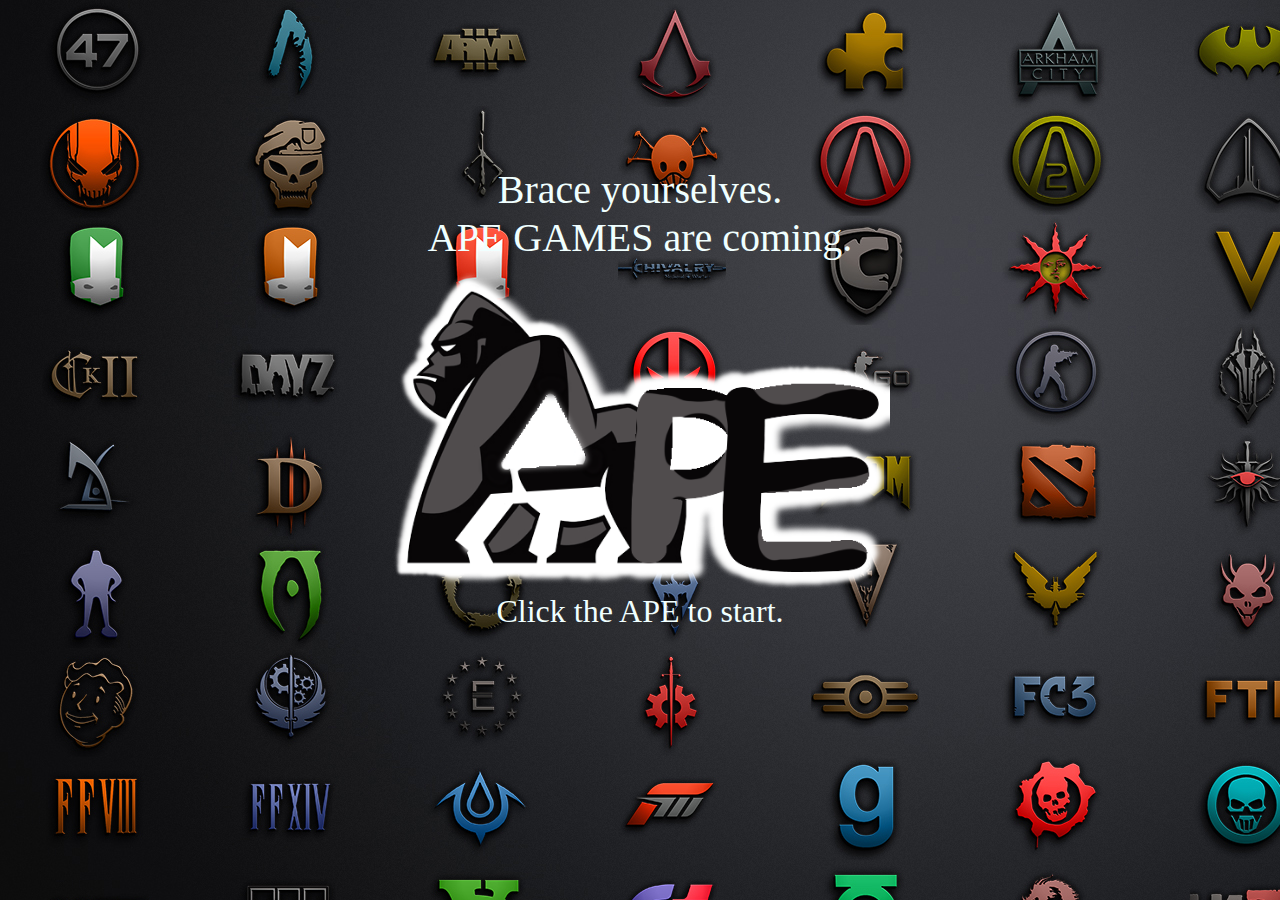
<file: Index.html>
<!DOCTYPE html>
<html>
<title>APE Gaming</title>

<head>
    <meta charset="utf-8">
    <meta name="viewport" content="width=device-width, initial-scale=1, shrink-to-fit=no">
    <script src="https://ajax.googleapis.com/ajax/libs/jquery/3.1.1/jquery.min.js"></script>
    <link rel="stylesheet" href="https://maxcdn.bootstrapcdn.com/bootstrap/4.5.2/css/bootstrap.min.css">
    <link rel="stylesheet" type="text/css" href="CSS/APEStyle.css">
</head>

<body>
    
   <div class="center" style = "margin-top: 13%; font-family: cursive;">
    <center>
        <h1 style="color:azure">Brace yourselves. <br> APE GAMES are coming.</h1>
    
        <a href="Includes/Homescreen.html">
            <img class="center"  src="Images/logo.png" alt="Click here to start">
        </a>
        <h2 style="color:azure">Click the APE to start.</h2>

    </center>
   </div>
    
    <script type="text/javascript" src="JS/GJS.js"></script>
</body>
</html>
</file>
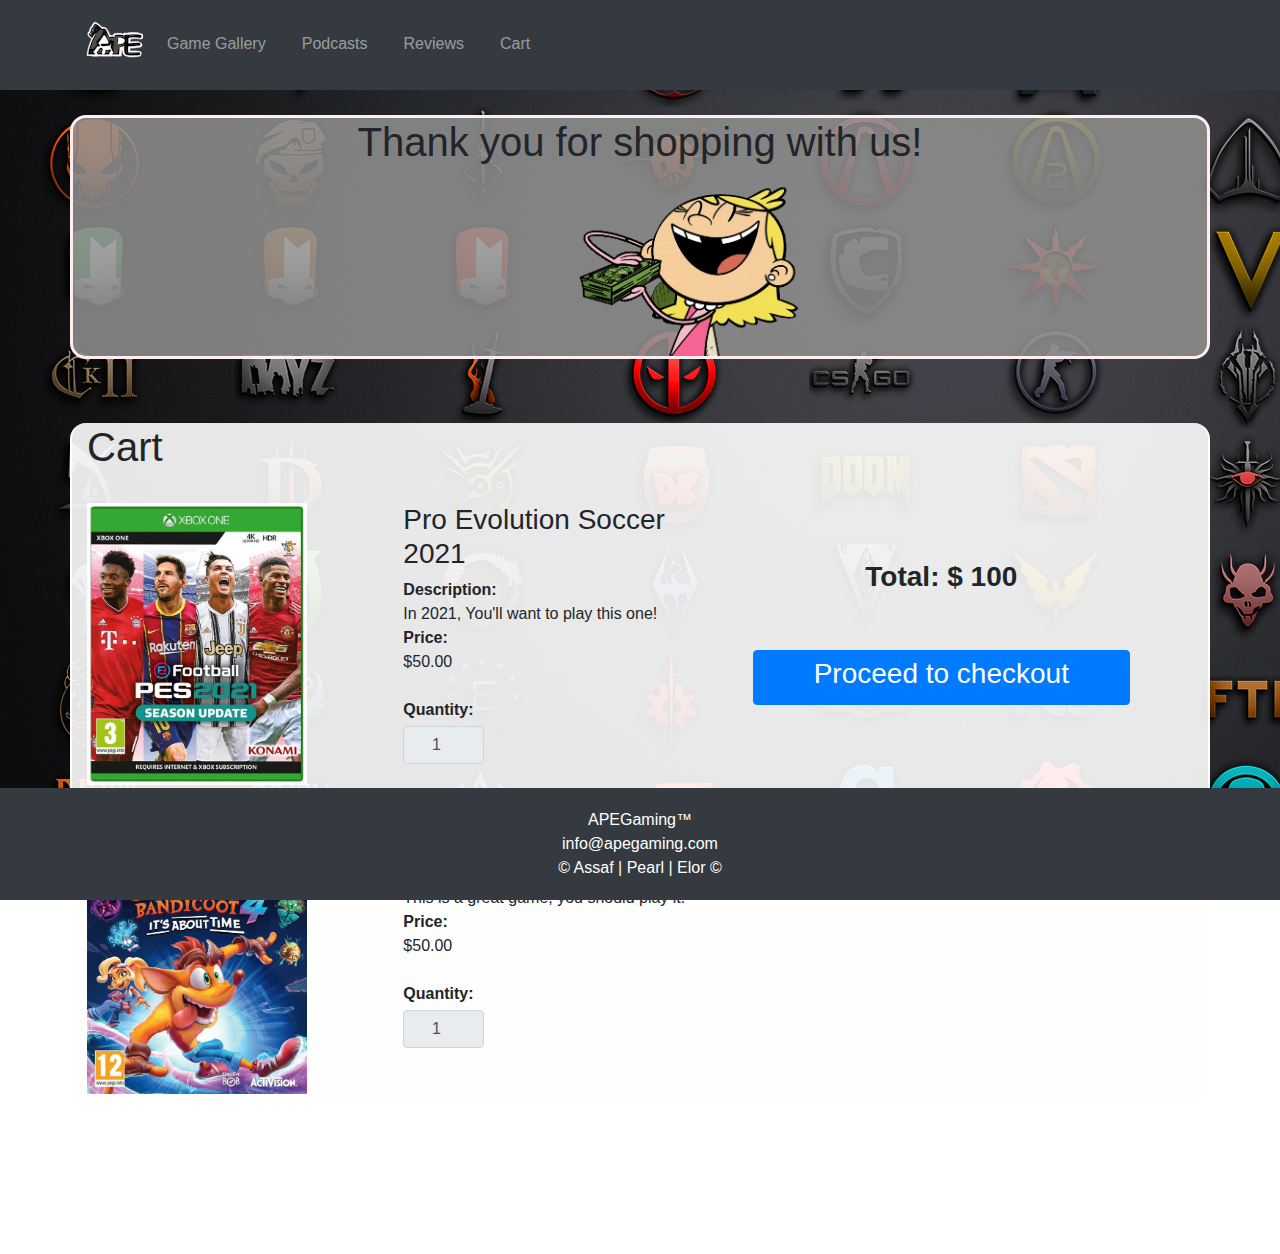
<file: Includes/Cart.html>
<!DOCTYPE html>
<html>
<title>APE Gaming - Cart</title>

<head>
    <meta charset="utf-8">
    <meta name="viewport" content="width=device-width, initial-scale=1, shrink-to-fit=no">
    <script src="https://ajax.googleapis.com/ajax/libs/jquery/3.1.1/jquery.min.js"></script>

    <link rel="stylesheet" href="https://maxcdn.bootstrapcdn.com/bootstrap/4.5.2/css/bootstrap.min.css">


    <link rel="stylesheet" type="text/css" href="../CSS/APEStyle.css">
    <div id="headerph" onload="cartBold()"></div>
    
</head>

<body>
        <div>
            <!--Cart Intro-->
            <div class="container container2_2">
                <center>
                    <h1>Thank you for shopping with us!</h1>
                    <img src ="../Images/makeitrain.gif" style="width: 30%;">
                </center>            
            </div>
            <div class="container container2 container4">
                <h1>Cart</h1><br>
                <div class = "row">
                    <!--games in cart-->
                    <div class ="col-lg-7 row">
                        <div class="col-lg-6">
                            <img alt ="Game" class="img2" src="../Images/PRO21.jpg">
                        </div>
                        <div class ="col-lg-6" style="display: block;">
                            <h3>Pro Evolution Soccer 2021</h3>
                            <p>
                                <b>Description:</b> <br>In 2021, You'll want to play this one!<br>
                                <b>Price:</b> <br>$50.00<br><br>
                                <b>Quantity:</b>
                                <input  oninput="total()" style="margin-top: 4px;" id="q1" class="input-group-text" type="number" value=1 min=0 max=10>                          
                            </p>
                        </div>
                        <hr class ="solid" style = "border-top: 3px solid #bbb; width:90%; ">
                        <div class="col-lg-6">
                            <img alt ="Game" class="img2" src="../Images/Crash Bandicoot 4.jpeg" style="margin-bottom: 10px;">
                        </div>
                        <div class ="col-lg-6" style="display: block;">
                            <h3>Crash Bandicoot 4</h3>
                            <p>
                                <b>Description:</b> <br> This is a great game, you should play it!<br>
                                <b>Price:</b> <br>$50.00<br><br>
                                <b>Quantity:</b>
                                <input oninput="total()" style="margin-top: 4px;" id="q2" class="input-group-text" type="number" value=1 min=0 max=10>
                            </p>
                        </div>
                    </div>
                    <!--Cart Total-->
                    <div class="col-md-5" style="float:right; border-radius: 16px; padding-top: 5%; margin-bottom: 10px;">
                        <center>
                            <h3><b>Total: $
                                <span id = "demo">100</b></h3></span> <br><br>
                            <button onclick="nom()" style="width:85%;" class="btn btn-primary"><h3>Proceed to checkout</h3></button>
                        </center>
                    </div>
                    <div class ="col-lg-7 row">
                        
                    </div>
                </div>
                
            </div>

        </div>
        <script>
            
        </script>
    <script type="text/javascript" src="../JS/GJS.js"></script>

</body>

<div id="footerph"></div>

</html>
</file>
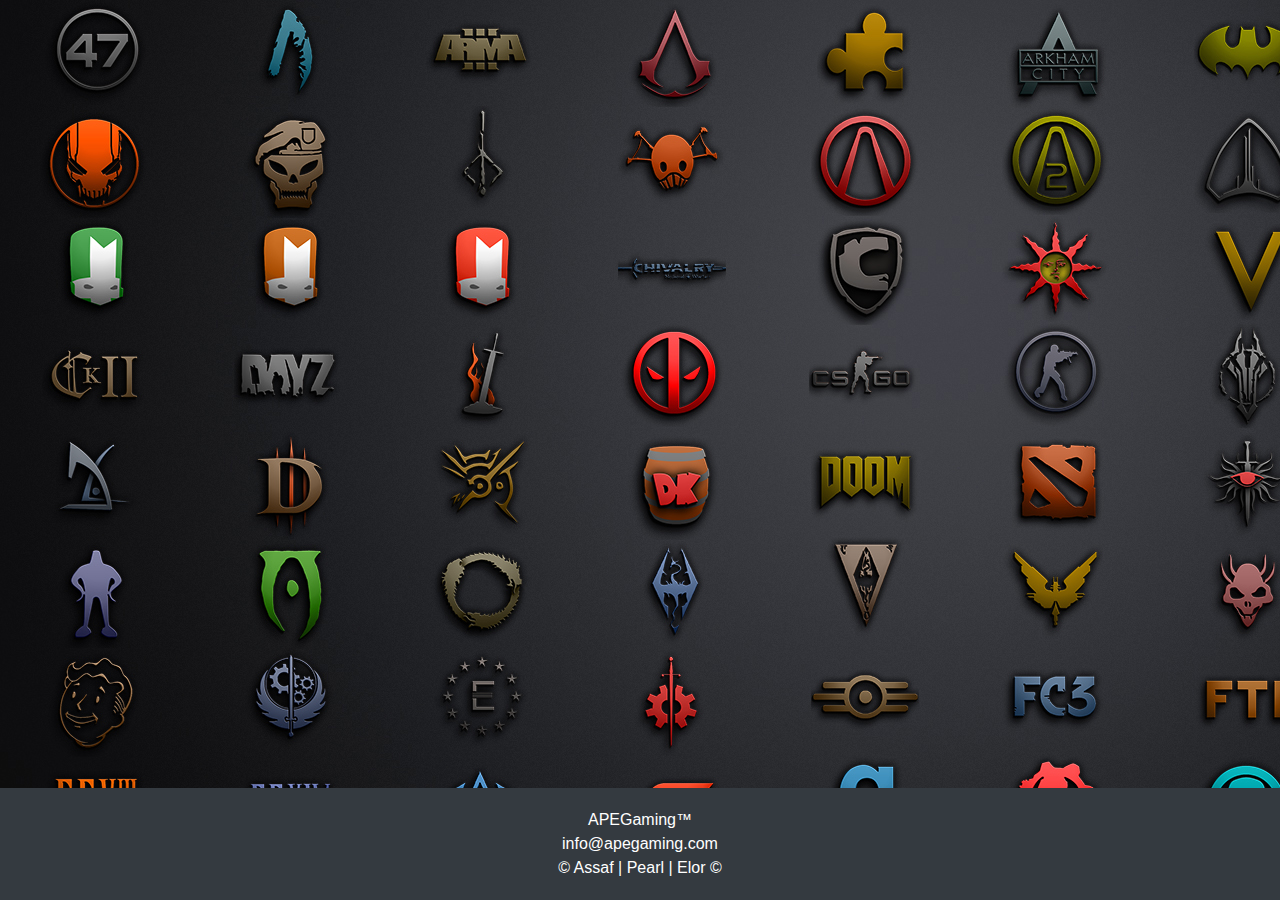
<file: Includes/footer.html>
<!DOCTYPE html>
<html>
<title>APE Gaming</title>

<head>
    <meta charset="utf-8">
    <meta name="viewport" content="width=device-width, initial-scale=1, shrink-to-fit=no">
    <script src="https://ajax.googleapis.com/ajax/libs/jquery/3.1.1/jquery.min.js"></script>

    <link rel="stylesheet" href="https://maxcdn.bootstrapcdn.com/bootstrap/4.5.2/css/bootstrap.min.css">


    <link rel="stylesheet" type="text/css" href="../CSS/APEStyle.css">
</head>

<body>

    <!--Footer-->
    <footer class="bg-dark text-center text-lg-start"> APEGaming™<br>info@apegaming.com<br> © Assaf | Pearl | Elor ©</footer>
</body>

</html>
</file>
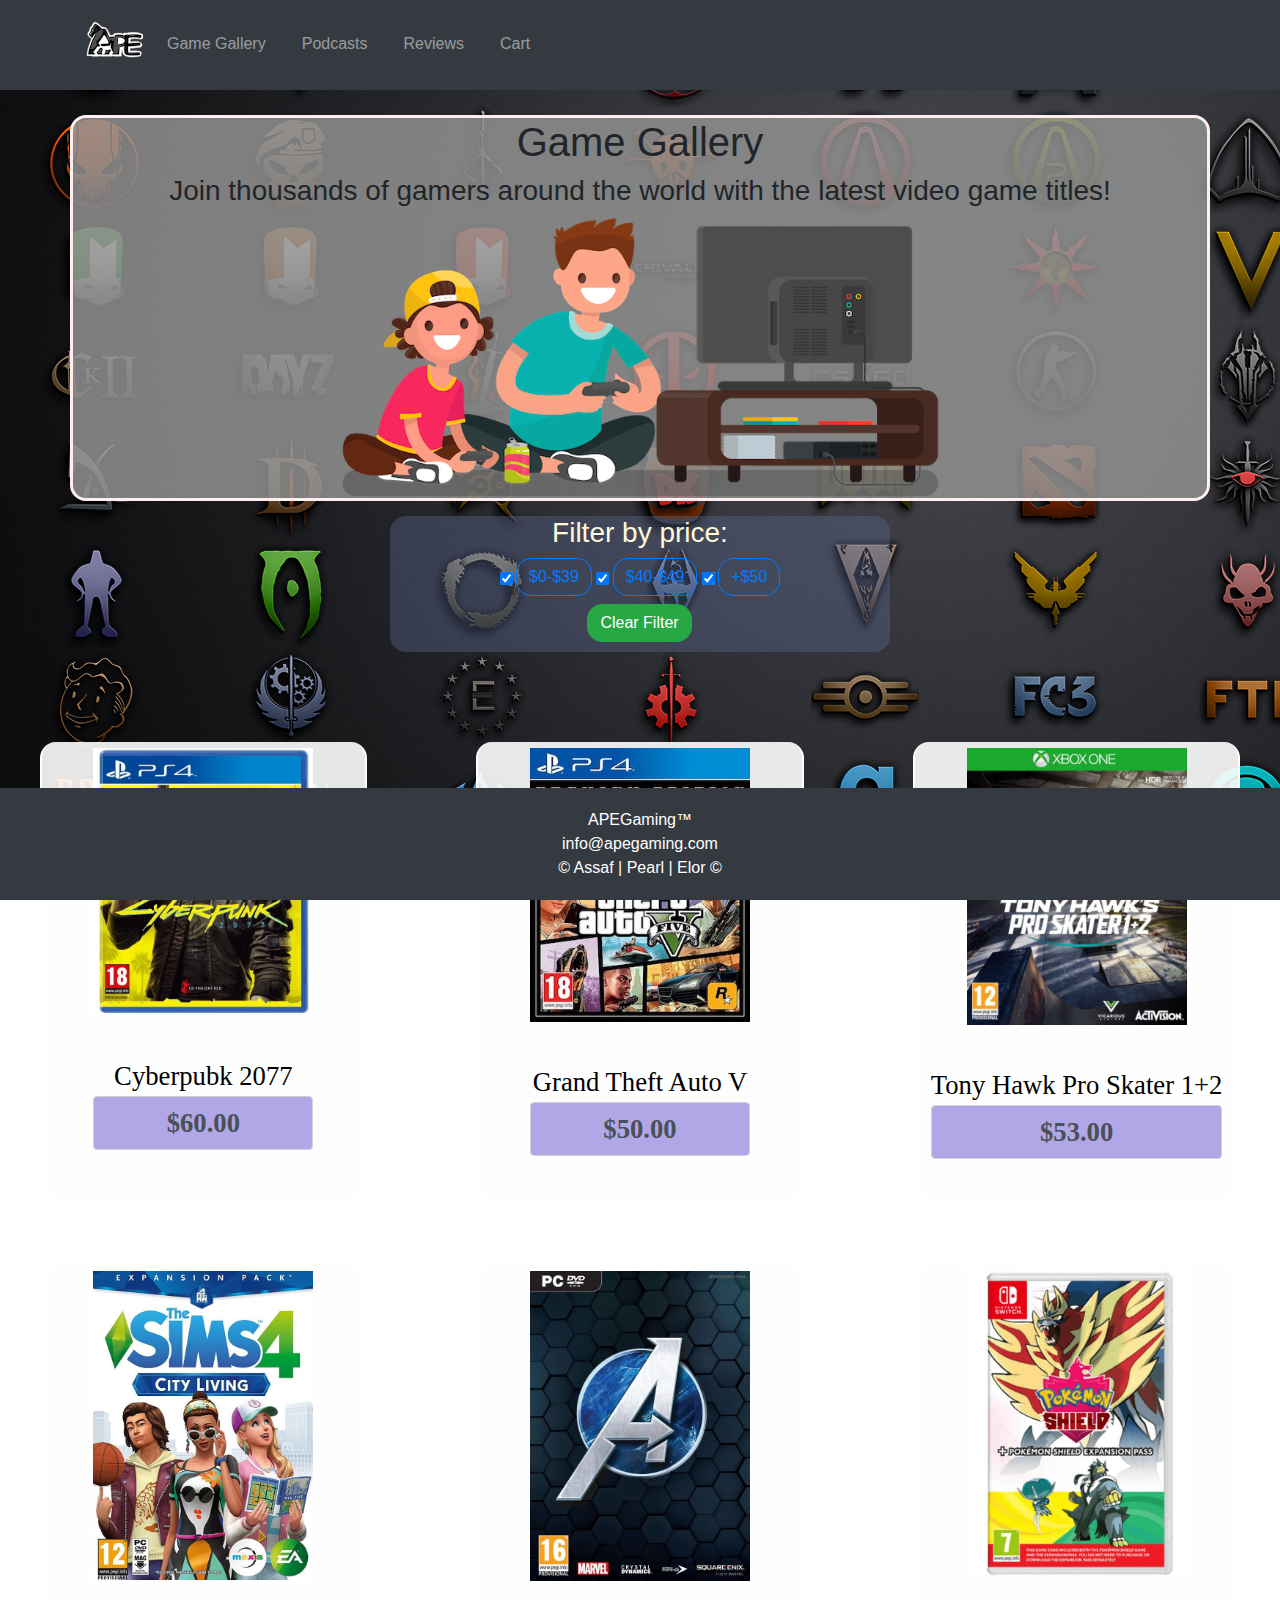
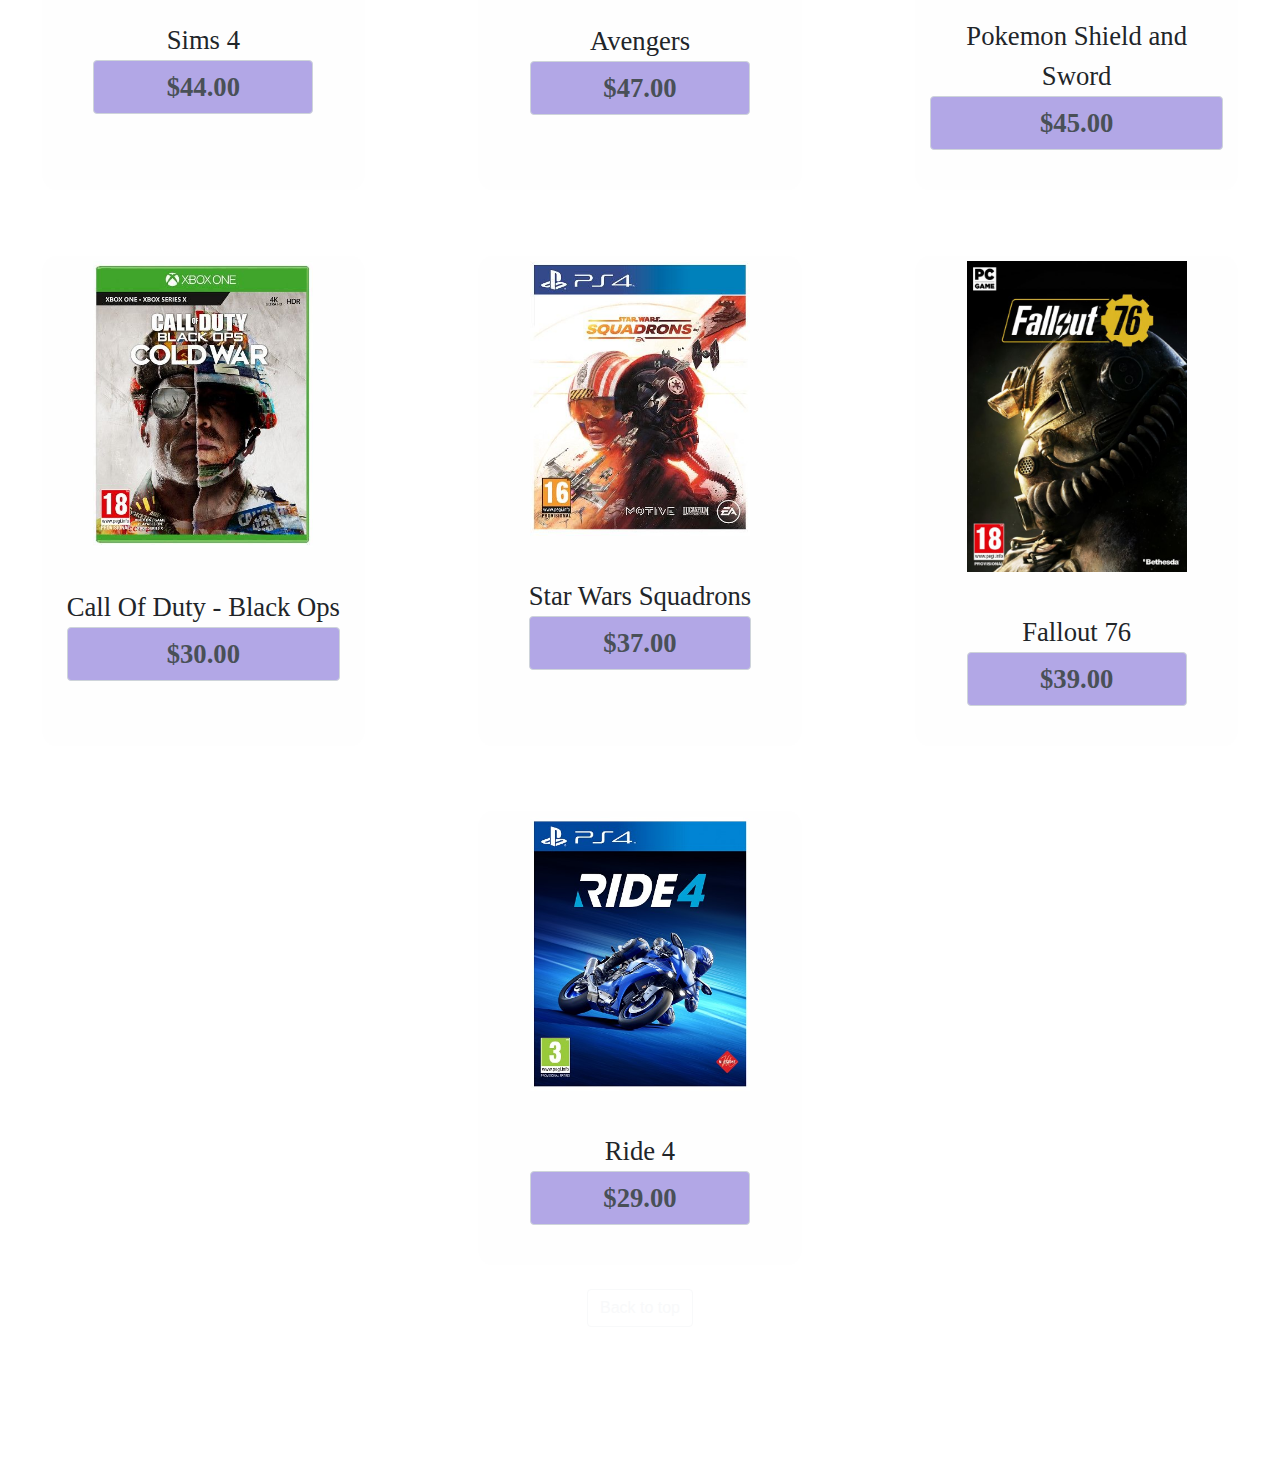
<file: Includes/GameGallery.html>
<!DOCTYPE html>
<html>
<title>APE Gaming - Game Gallery</title>

<head>
    <meta charset="utf-8">
    <meta name="viewport" content="width=device-width, initial-scale=1, shrink-to-fit=no">
    <script src="https://ajax.googleapis.com/ajax/libs/jquery/3.1.1/jquery.min.js"></script>

    <link rel="stylesheet" href="https://maxcdn.bootstrapcdn.com/bootstrap/4.5.2/css/bootstrap.min.css">
    <link href="https://cdn.jsdelivr.net/npm/bootstrap@5.0.0-beta1/dist/css/bootstrap.min.css" rel="stylesheet" integrity="sha384-giJF6kkoqNQ00vy+HMDP7azOuL0xtbfIcaT9wjKHr8RbDVddVHyTfAAsrekwKmP1" crossorigin="anonymous">
    <script src="https://cdn.jsdelivr.net/npm/bootstrap@5.0.0-beta1/dist/js/bootstrap.bundle.min.js" integrity="sha384-ygbV9kiqUc6oa4msXn9868pTtWMgiQaeYH7/t7LECLbyPA2x65Kgf80OJFdroafW" crossorigin="anonymous"></script>
    <link rel="stylesheet" type="text/css" href="../CSS/APEStyle.css">
    
</head>

<body>
	<div id="headerph"></div>
        <div> 
            <!--Game Gallery Intro-->
            <div class="container container2_2">
                <center>
                    <h1>Game Gallery</h1>
                    <h3>Join thousands of gamers around the world with the latest video game titles!</h3>
                    <img src ="../Images/playing-together.png" style="width: 70%;">
                </center>

            </div>

            <!--Game Gallery-->

            <!--Game Filters-->
            <center>
                <div class="btn-group center container container6" style="margin-top:15px;" role="group" aria-label="Basic checkbox toggle button group">
                    <h3 style="color:cornsilk">Filter by price:</h3>
                    <input type="checkbox" class="btn-check" id="btnc1" autocomplete="off" checked="true">
                    <label style="border-radius: 15px;" class="btn btn-outline-primary" for="btnc1">$0-$39</label>
                  
                    <input type="checkbox" class="btn-check" id="btnc2" autocomplete="off" checked="true" >
                    <label style="border-radius: 15px;" class="btn btn-outline-primary" for="btnc2">$40-$49</label>
                  
                    <input type="checkbox" class="btn-check" id="btnc3" autocomplete="off" checked="true">
                    <label style="border-radius: 15px;" class="btn btn-outline-primary" for="btnc3">+$50</label>
                    <br>
                    <button type="button" class="btn btn-success" id="btnall" style="margin-bottom:10px; border-radius: 15px;" >Clear Filter</button>
                  </div>
            </center>
            <!--Row 1-->
            <div id="r1" class = "row">
                <div class="container container2 container4 col-lg-3">
                    <center>
                        <a href="Games-cp.html">
                            <div style="color:black;" class = "game">
                                    <img class="img2" alt="XBOX" src="../Images/cbp.jpg" style="display: block;">
                                <br>Cyberpubk 2077<br>
                                <div class="input-group-text center" style="background-color:rgb(178, 167, 230); font-size: 20pt;"><b>$60.00</b></div><br>
                            </div>
                        </a>
                    </center>
                </div>
                <div class="container container2 container4 col-lg-3">
                    <center>
                        <a href="Games-gta.html">
                            <div style="color:black;" class = "game">
                                <img class="img2" alt="XBOX" src="../Images/GTAV.jpg" style="display: block;">
                                <br>Grand Theft Auto V<br>
                                <div class="input-group-text center" style="background-color:rgb(178, 167, 230); font-size: 20pt;"><b>$50.00</b></div><br>
                            </div>
                        </a>
                    </center>
                </div>
                <div class="container container2 container4 col-lg-3">
                    <center>
                       <a href="Games-th.html">
                            <div style="color:black;" class = "game">
                                <img class = "img2" alt="XBOX" src="../Images/Tony Hawk Pro Skater 1+2.jpg" style="display: block;">
                                <br>Tony Hawk Pro Skater 1+2<br>
                                <div class="input-group-text center" style="background-color:rgb(178, 167, 230); font-size: 20pt;"><b>$53.00</b></div><br>
                            </div>
                       </a>
                    </center>
                </div>
                
            </div>
            <!--Row 2-->
            <div id ="nom" onclick="nom()">
                <div id="r2" class = "row">
                    <div class="container container2 container4 col-lg-3">
                        <center>
                            <div class = "game">
                                <img class="img2" alt="XBOX" src="../Images/Sims4.jpg" style="display: block;">
                                <br>Sims 4<br>
                                <div class="input-group-text center" style="background-color:rgb(178, 167, 230); font-size: 20pt;"><b>$44.00</b></div><br>
                            </div>
                        </center>
                    </div>
                    <div class="container container2 container4 col-lg-3">
                        <center>
                            <div class = "game">
                                <img class="img2" alt="XBOX" src="../Images/Avengers.jpg" style="display: block;">
                                <br>Avengers<br>
                                <div class="input-group-text center" style="background-color:rgb(178, 167, 230); font-size: 20pt;"><b>$47.00</b></div><br>
                            </div>
                        </center>
                    </div>
                    <div class="container container2 container4 col-lg-3">
                        <center>
                            <div class = "game">
                                <img class = "img2" alt="XBOX" src="../Images/Pokemon.jpg" style="display: block;">
                                <br>Pokemon Shield and Sword<br>
                                <div class="input-group-text center" style="background-color:rgb(178, 167, 230); font-size: 20pt;"><b>$45.00</b></div><br>
                            </div>
                        </center>
                    </div>
                    
                </div>
                <!--Row 3-->
                <div id="r3"  class = "row">
                    <div class="container container2 container4 col-lg-3">
                        <center>
                            <div class = "game">
                                <img class="img2" alt="XBOX" src="../Images/COD Black Ops.jpg" style="display: block;">
                                <br>Call Of Duty - Black Ops<br>
                                <div class="input-group-text center" style="background-color:rgb(178, 167, 230); font-size: 20pt;"><b>$30.00</b></div><br>
                            </div>
                        </center>
                    </div>
                    <div class="container container2 container4 col-lg-3">
                        <center>
                            <div class = "game">
                                <img class="img2" alt="XBOX" src="../Images/Star Wars Squadrons.jpg" style="display: block;">
                                <br>Star Wars Squadrons<br>
                                <div class="input-group-text center" style="background-color:rgb(178, 167, 230); font-size: 20pt;"><b>$37.00</b></div><br>
                            </div>
                        </center>
                    </div>
                    <div class="container container2 container4 col-lg-3">
                        <center>
                            <div class = "game">
                                <img class = "img2" alt="XBOX" src="../Images/Fallout 76.jpg" style="display: block;">
                                <br>Fallout 76<br>
                                <div class="input-group-text center" style="background-color:rgb(178, 167, 230); font-size: 20pt;"><b>$39.00</b></div><br>
                            </div>
                        </center>
                    </div>
                    
                </div>
                <!--Row 4-->
                <div id="r4" class = "row">
                    <div class="container container2 container4 col-lg-3">
                        <center>
                            <div class = "game">
                                <img class="img2" alt="XBOX" src="../Images/Ride4.jpg" style="display: block;">
                                <br>Ride 4<br>
                                <div class="input-group-text center" style="background-color:rgb(178, 167, 230); font-size: 20pt;"><b>$29.00</b></div><br>
                            </div>
                        </center>
                    </div>              
                </div>
                
            </div>
            <br>
            <button onclick="scrollToTop()" style="margin-bottom:1px;" class="center btn btn-outline-light" type="button">Back to top</button>

        </div>
        
        <script>
            
        </script>

    <script type="text/javascript" src="../JS/GJS.js"></script>

    <div id="footerph"></div>
</body>



</html>
</file>
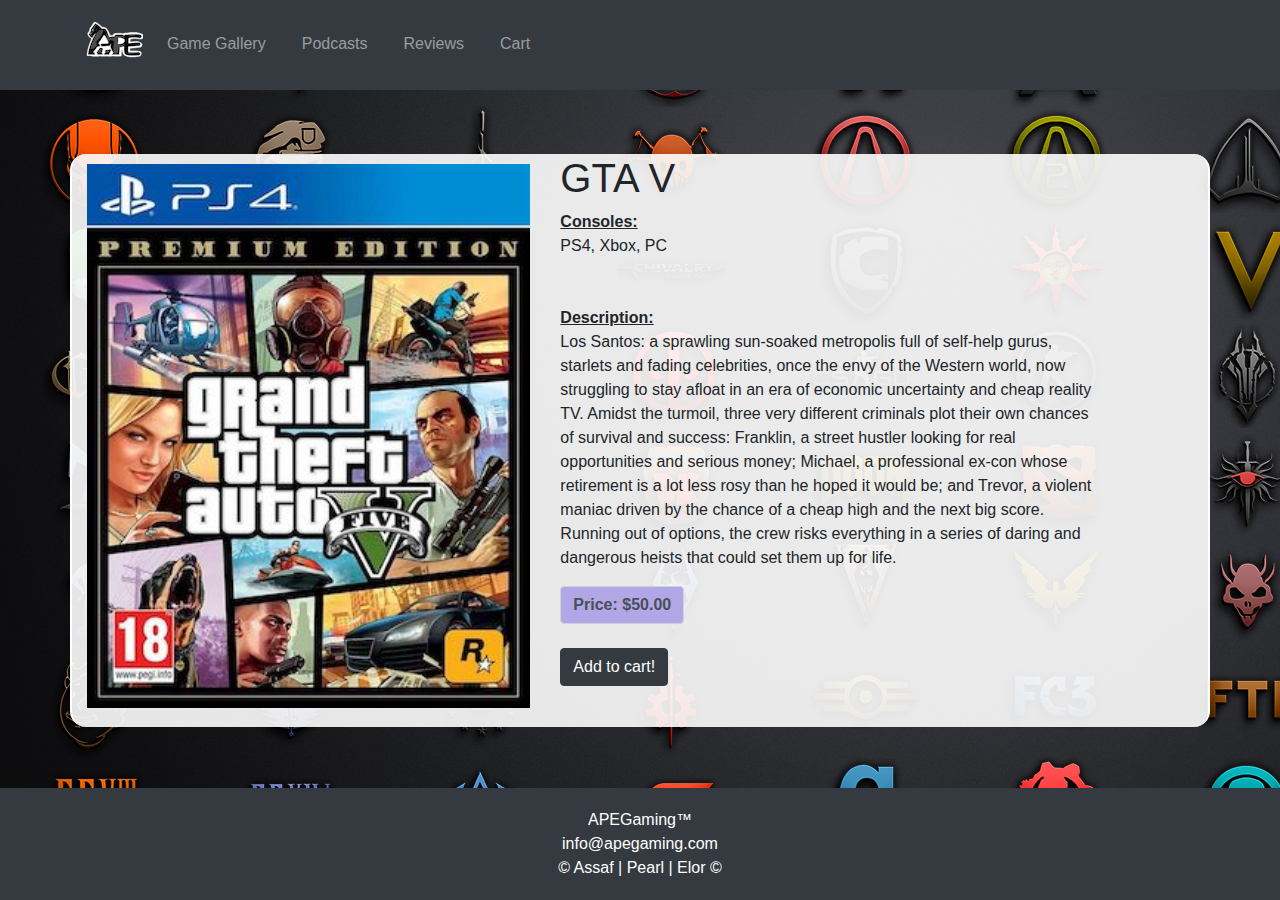
<file: Includes/Games-gta.html>
<!DOCTYPE html>
<html>
<title>APE Gaming - GTA-V</title>

<head>
    <meta charset="utf-8">
    <meta name="viewport" content="width=device-width, initial-scale=1, shrink-to-fit=no">
    <script src="https://ajax.googleapis.com/ajax/libs/jquery/3.1.1/jquery.min.js"></script>
    <link rel="stylesheet" href="https://maxcdn.bootstrapcdn.com/bootstrap/4.5.2/css/bootstrap.min.css">
    <link rel="stylesheet" type="text/css" href="../CSS/APEStyle.css">
    <div id="headerph"></div>
    
</head>

<body>
        <!--Games screen-->
        <div>
            <!--Game exclusives-->
            <div class="container container2 container4">
                <!--specific game-->
                <div class="row">
                    <div class="col-lg-5 gameframe">
                        <img class ="new" alt="XBOX" src="../Images/GTAV.jpg" width=100% height=100% >
                    </div>
                    <div class="col-md-6 gameframe">
                        <h1>GTA V</h1>
                        <p>
                            <b><u>Consoles:</u></b> <br>PS4, Xbox, PC<br><br>
                            <br><b><u>Description:</u></b></br>Los Santos: a sprawling sun-soaked metropolis full of self-help gurus, starlets and fading celebrities, once the envy of the Western world, now struggling to stay afloat in an era of economic uncertainty and cheap reality TV. Amidst the turmoil, three very different criminals plot their own chances of survival and success: Franklin, a street hustler looking for real opportunities and serious money; Michael, a professional ex-con whose retirement is a lot less rosy than he hoped it would be; and Trevor, a violent maniac driven by the chance of a cheap high and the next big score. Running out of options, the crew risks everything in a series of daring and dangerous heists that could set them up for life.<br>
                            <div class="input-group">
                                <div class="input-group-text" style="background-color:rgb(178, 167, 230);"><b>Price: $50.00</b></div><br>
                            </div><br>
                            <a href="Cart.html">
                                <button onclick="alt()" class="btn btn-dark">Add to cart!</button>
                            </a>
                        </p>
                    </div>
                </div>
            </div>
            <!--Game Reviews link-->
            <div class="container container2 container4">
                
            </div>
        </div>
        
        <script type="text/javascript" src="../JS/GJS.js"></script>

</body>

<div id="footerph"></div>

</html>
</file>
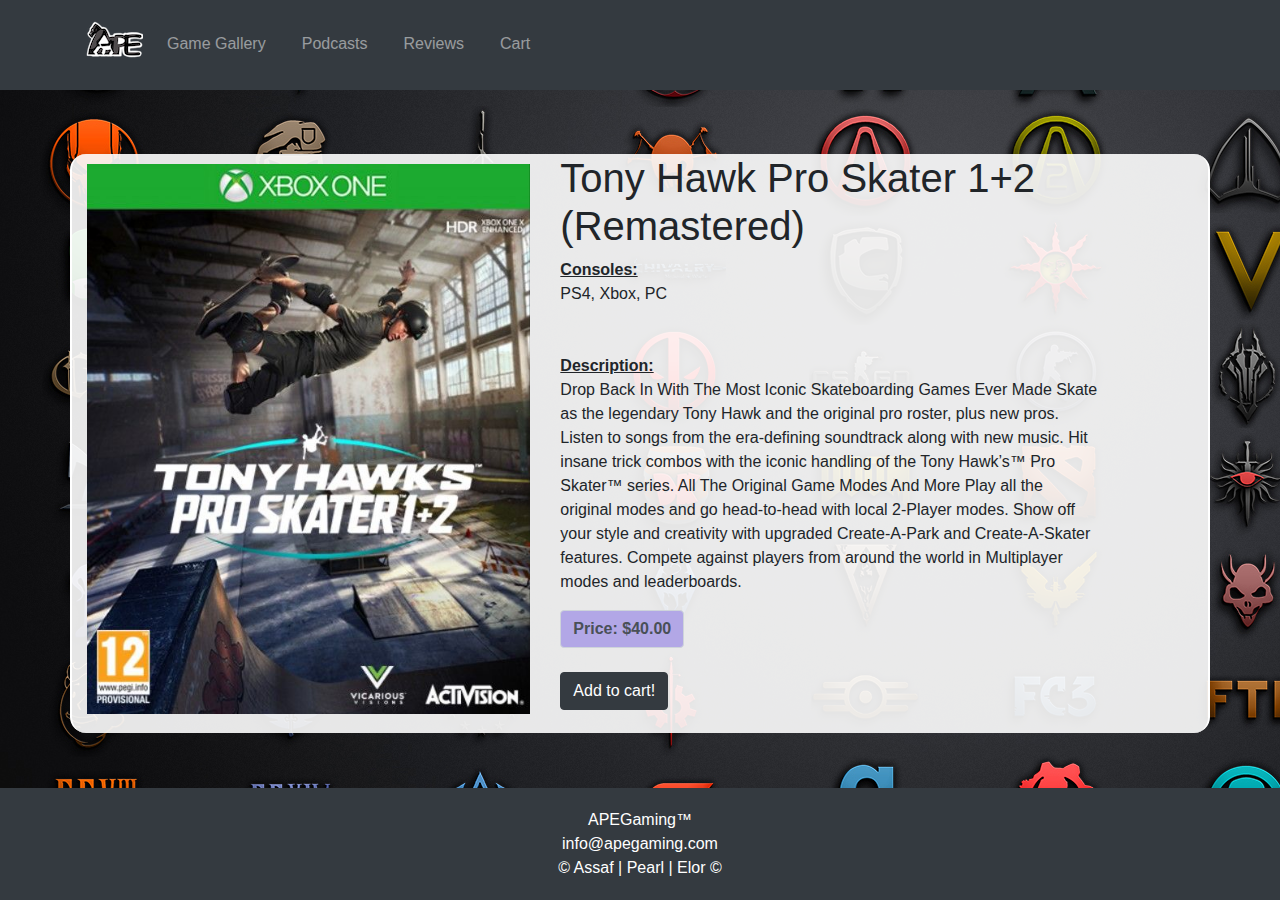
<file: Includes/Games-th.html>
<!DOCTYPE html>
<html>
<title>APE Gaming - Tony Hawk 1+2</title>

<head>
    <meta charset="utf-8">
    <meta name="viewport" content="width=device-width, initial-scale=1, shrink-to-fit=no">
    <script src="https://ajax.googleapis.com/ajax/libs/jquery/3.1.1/jquery.min.js"></script>

    <link rel="stylesheet" href="https://maxcdn.bootstrapcdn.com/bootstrap/4.5.2/css/bootstrap.min.css">


    <link rel="stylesheet" type="text/css" href="../CSS/APEStyle.css">
    <div id="headerph"></div>
    
</head>

<body>
        <!--Games screen-->
        <div>
            <!--Game exclusives-->
            <div class="container container2 container4">
                <!--specific game-->
                <div class="row">
                    <div class="col-lg-5 gameframe">
                        <img class ="new" alt="XBOX" src="../Images/Tony Hawk Pro Skater 1+2.jpg" width=100% height=100% >
                    </div>
                    <div class="col-md-6 gameframe">
                        <h1>Tony Hawk Pro Skater 1+2 (Remastered)</h1>
                        <p>
                            <b><u>Consoles:</u></b> <br>PS4, Xbox, PC<br><br>
                            <br><b><u>Description:</u></b></br>Drop Back In With The Most Iconic Skateboarding Games Ever Made Skate as the legendary Tony Hawk and the original pro roster, plus new pros. Listen to songs from the era-defining soundtrack along with new music. Hit insane trick combos with the iconic handling of the Tony Hawk’s™ Pro Skater™ series. All The Original Game Modes And More Play all the original modes and go head-to-head with local 2-Player modes. Show off your style and creativity with upgraded Create-A-Park and Create-A-Skater features. Compete against players from around the world in Multiplayer modes and leaderboards.<br>
                            <div class="input-group">
                                <div class="input-group-text" style="background-color:rgb(178, 167, 230);"><b>Price: $40.00</b></div><br>
                            </div><br>
                            <a href="Cart.html">
                                <button onclick="alt()" class="btn btn-dark">Add to cart!</button>
                            </a>                        </p>
                    </div>
                </div>
            </div>
            <!--Game Reviews link-->
            <div class="container container2 container4">
                
            </div>
        </div>
        
        <script type="text/javascript" src="../JS/GJS.js"></script>

</body>

<div id="footerph"></div>

</html>
</file>
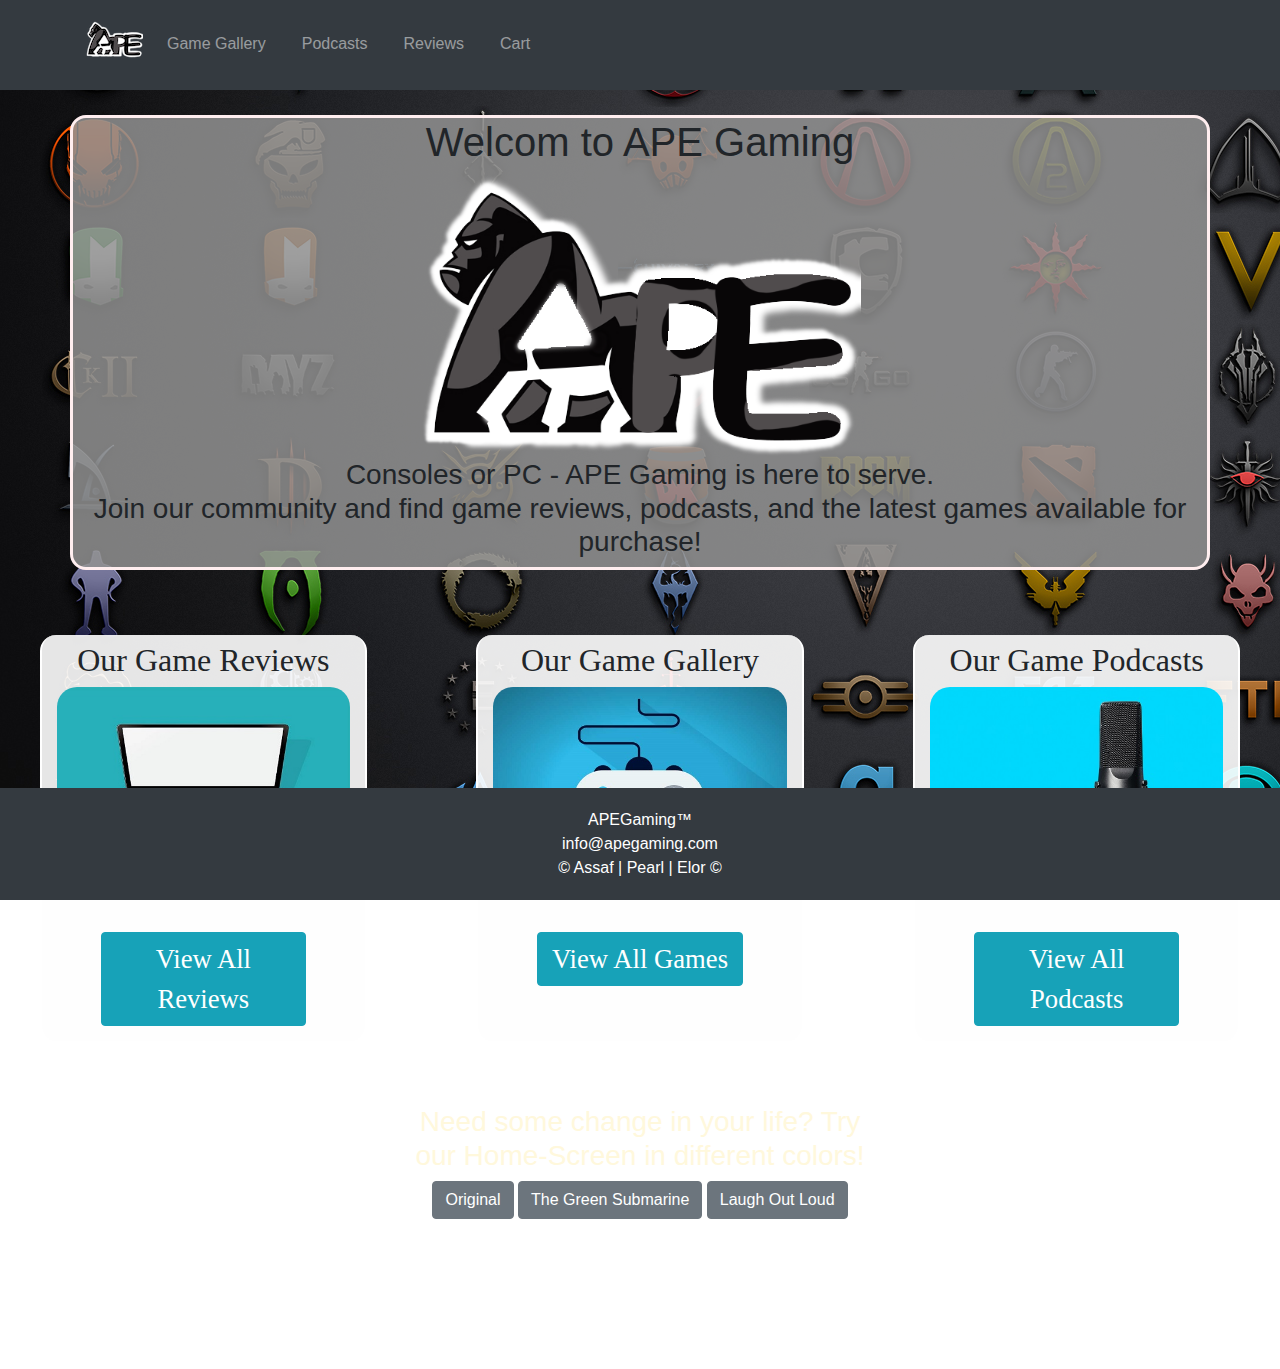
<file: Includes/Homescreen.html>
<!DOCTYPE html>
<html>
<title>APE Gaming</title>

<head>
    <meta charset="utf-8">
    <meta name="viewport" content="width=device-width, initial-scale=1, shrink-to-fit=no">
    <script src="https://ajax.googleapis.com/ajax/libs/jquery/3.1.1/jquery.min.js"></script>
    <link rel="stylesheet" href="https://maxcdn.bootstrapcdn.com/bootstrap/4.5.2/css/bootstrap.min.css">
    <link rel="stylesheet" type="text/css" href="../CSS/APEStyle.css">
</head>

<body>
    <div id="headerph"></div>
    <!--Cart Intro-->
    <div class="container container2_2">
        <center>
            <h1>Welcom to APE Gaming</h1>
            <img src ="../Images/logo.png" style="width: 40%;"><br>
            <h3>Consoles or PC -  APE Gaming is here to serve. <br>Join our community and find game reviews, podcasts, and the latest games available for purchase!</h3>
        </center>            
    </div>

    <div class = "row">
        <div class="container container2 container4 container7 col-lg-3">
            <center>
                <div class = "game">
                    <h2>Our Game Reviews</h2>
                    <img class="" alt="XBOX" src="../Images/GR.jpeg" style="max-width: 100%; border-radius: 20px; display: block;">
                    
                    <br><button onclick="window.location.href='Reviews.php'" type="button" id="gr" class="btn btn-info" style="margin-bottom: 15px; font-size: 20pt; width:70%;">View All Reviews</button><br>
                </div>
            </center>
        </div>
        <div class="container container2 container4 container7 col-lg-3">
            <center>
                <div class = "game">
                    <h2>Our Game Gallery</h2>
                    <img class="" alt="XBOX" src="../Images/GG.jpeg" style="max-width: 100%; border-radius: 20px; display: block;">
                    <br><button onclick="window.location.href='GameGallery.html'" type="button" id="gg" class="btn btn-info" style="margin-bottom: 15px; font-size: 20pt; width:70%;">View All Games</button>                    <br>
                </div>
            </center>
        </div>
        <div class="container container2 container4 container7 col-lg-3">
            <center>
                <div class = "game">
                    <h2>Our Game Podcasts</h2>
                    <img class = "" alt="XBOX" src="../Images/GP.jpeg" style="max-width: 100%; border-radius: 20px;display: block;">
                    
                    <br><button onclick="window.location.href='Podcasts.html'"  type="button" id="gp" class="btn btn-info" style="margin-bottom: 15px; font-size: 20pt; width:70%;">View All Podcasts</button><br>
                </div>
            </center>
        </div>
        
    </div>

    <div class="btn-group center container container4" role="group" aria-label="Basic example" id="change-bg">
        <center>
            <h3 style="color:cornsilk">Need some change in your life? Try our Home-Screen in different colors!</h3>
            <button onclick="changebg1()" type="button" class="btn btn-secondary">Original</button>
            <button onclick="changebg2()" type="button" class="btn btn-secondary">The Green Submarine</button>
            <button onclick="changebg3()" type="button" class="btn btn-secondary">Laugh Out Loud</button>
        </center>
    </div>

    <script type="text/javascript" src="../JS/GJS.js"></script>
</body>
<div id="footerph"></div>
</html>
</file>
<file: CSS/APEStyle.css>
html {
    scroll-behavior: smooth;
  }
  
body {
    background-image:url(../background.jpg);
    background-attachment: fixed;
    margin-bottom: 150px;
    }

.aligncenter{
    display:block;
    margin-left: auto;
    margin-right: auto;
}

.add-topp{
    margin-top: 25px;
}

.navbar {
    margin-bottom: 10px;
    
}

footer{
    position: fixed;;
    bottom: 0;
    width:100%;
    color: white;
    padding: 20px;
}

.center {
    display: block;
    margin-left: auto;
    margin-right: auto;
    max-width: 500px;
    max-height: 350px;
}

.center5{
    display: block;
    margin-left: auto;
    margin-right: auto;
    width: 50%;
}

.about {
    background-color:rgba(254,254,254,0.8);
    border-radius: 2vh;
    padding: auto;   
}

.container2{
    border-left: 2px solid white;
    border-right: 2px solid white;
    background-color:rgba(254, 254, 254, 0.9);
    border-radius: 16px;
}

.container2_2{
 
    border: 3px solid rgb(255, 238, 239);
    border-radius: 16px;
    background-color:rgba(144, 144, 144, 0.863);
    margin-top: 25px;

}

.container3{
    background-color:rgba(25,25,25,0.2);
    border-radius: 16px;    
}

.container4{
    margin-top: 5%;
}

.container5{
    background-color:rgba(254, 254, 254, 0.9);
}

.container6{
    background-color:rgba(89, 102, 143, 0.399);
    border-radius: 16px;    
    padding-left: 15px;
    margin-bottom: 25px;
}

.container7:hover{
    background-color: rgb(113, 224, 228);
    border-color:cadetblue;
}

img{
    max-width: 600px;
}

.img2{
    max-width:220px;
    min-width: 200px;
}

.gameframe{
    display: inline-block;
    
}

.game{
    display:inline-block;
    margin-top: 2%; 
    font-family: cursive;
    font-size: 20pt;
}


.new{
    margin-top: 10px;
    margin-bottom: 10px;
    max-height: 95%;
}

.audio{
    width:95%;

}

.lolo{
    margin-left: auto;
    margin-right: auto;
    margin-bottom: 15px;
    margin-top: 15px;
    width:30%;
    display: block;
}
</file>
